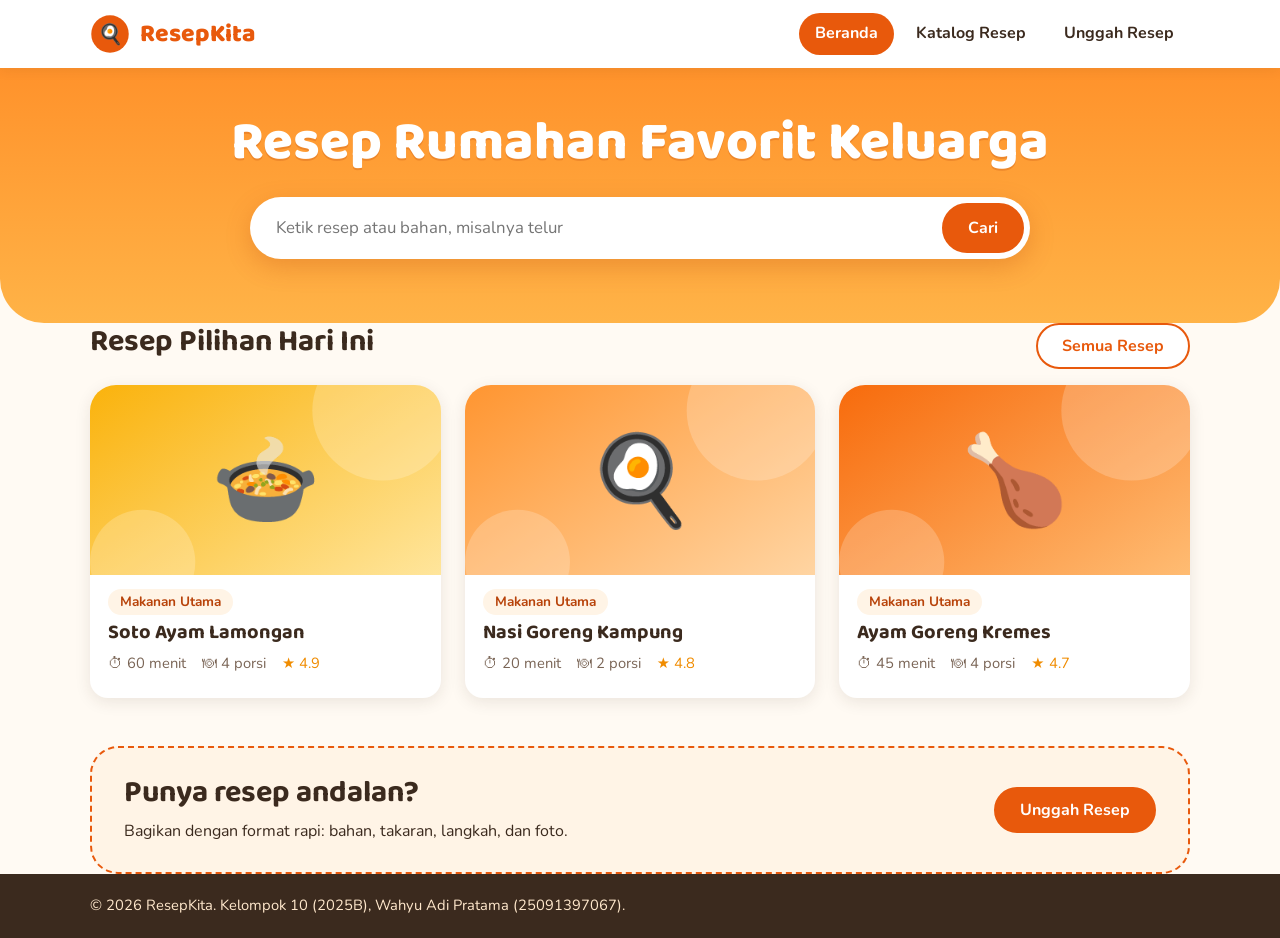
<file: index.html>
<!DOCTYPE html>
<html lang="id">
<head>
<meta charset="utf-8">
<meta name="viewport" content="width=device-width, initial-scale=1">
<title>ResepKita - Temukan dan Bagikan Resep</title>
<link rel="icon" href="images/logo.svg">
<link rel="preconnect" href="https://fonts.googleapis.com">
<link href="https://fonts.googleapis.com/css2?family=Baloo+2:wght@600;800&family=Nunito:wght@400;700&display=swap" rel="stylesheet">
<link rel="stylesheet" href="css/style.css">
</head>
<body>
<header class="top">
  <div class="wrap bar">
    <a href="#beranda" class="brand"><img src="images/logo.svg" alt="" width="40" height="40">ResepKita</a>
    <button id="burger" aria-label="Buka menu" aria-expanded="false">☰</button>
    <nav id="menu">
      <a href="#beranda">Beranda</a>
      <a href="#katalog">Katalog Resep</a>
      <a href="#unggah">Unggah Resep</a>
    </nav>
  </div>
</header>

<section class="hero">
  <div class="wrap">
    <h1 id="judul">Resep Rumahan Favorit Keluarga</h1>
    <form id="cariHero" class="search" role="search">
      <input id="q" type="search" placeholder="Ketik resep atau bahan, misalnya telur" aria-label="Cari resep atau bahan">
      <button class="btn" type="submit">Cari</button>
    </form>
  </div>
</section>

<main class="wrap">
  <div id="home" hidden>
    <section>
      <div class="shead"><h2>Resep Pilihan Hari Ini</h2><a class="btn ghost" href="#katalog">Semua Resep</a></div>
      <div id="feat" class="grid"></div>
    </section>
    <section class="cta">
      <div><h2>Punya resep andalan?</h2><p>Bagikan dengan format rapi: bahan, takaran, langkah, dan foto.</p></div>
      <a class="btn" href="#unggah">Unggah Resep</a>
    </section>
  </div>
  <div id="konten" hidden></div>
</main>

<footer><div class="wrap">© 2026 ResepKita. Kelompok 10 (2025B), Wahyu Adi Pratama (25091397067).</div></footer>

<div id="modal" role="dialog" aria-modal="true" aria-label="Detail resep">
  <div class="panel"><button class="x" aria-label="Tutup">×</button><div id="mbody"></div></div>
</div>

<script src="https://cdnjs.cloudflare.com/ajax/libs/jquery/3.7.1/jquery.min.js"></script>
<script src="js/config.js"></script>
<script src="js/utils.js"></script>
<script src="js/storage.js"></script>
<script src="js/recipe-modal.js"></script>
<script src="js/catalog.js"></script>
<script src="js/upload-form.js"></script>
<script src="js/main.js"></script>
</body>
</html>
</file>
<file: css/style.css>
/* =========================================
   Variabel Global (Warna dan Tema)
   ========================================= */
:root {
  --or: #E8590C;
  --ord: #B8430A;
  --cr: #FFF4E6;
  --line: #F3D9B8;
  --ink: #3B2A1E;
  --mut: #7A6556;
  --err: #C92A2A;
  --ok: #2B8A3E;
}

/* =========================================
   Reset Dasar & Tipografi
   ========================================= */
* {
  box-sizing: border-box;
}

body {
  margin: 0;
  font: 16px/1.6 Nunito, system-ui, sans-serif;
  color: var(--ink);
  background: #FFFAF3;
}

h1, h2, h3 {
  font-family: 'Baloo 2', Nunito, sans-serif;
  line-height: 1.15;
  margin: 0 0 0.5rem;
}

img {
  max-width: 100%;
  display: block;
}

[hidden] {
  display: none !important;
}

a {
  color: inherit;
}

.wrap {
  max-width: 1140px;
  margin: 0 auto;
  padding: 0 20px;
}

.muted {
  color: var(--mut);
}

:focus-visible {
  outline: 3px solid #1C7ED6;
  outline-offset: 2px;
}

/* =========================================
   Bagian Header (Navigasi Atas)
   ========================================= */
.top {
  background: #fff;
  position: sticky;
  top: 0;
  z-index: 20;
  box-shadow: 0 2px 12px #3b2a1e14;
}

.bar {
  display: flex;
  align-items: center;
  justify-content: space-between;
  min-height: 68px;
}

.brand {
  display: flex;
  gap: 10px;
  align-items: center;
  font: 800 1.55rem 'Baloo 2', sans-serif;
  color: var(--or);
  text-decoration: none;
}

#menu {
  display: flex;
  gap: 6px;
}

#menu a {
  padding: 8px 16px;
  border-radius: 99px;
  text-decoration: none;
  font-weight: 700;
}

#menu a:hover,
#menu a.on {
  background: var(--or);
  color: #fff;
}

#burger {
  display: none;
  background: none;
  border: 0;
  font-size: 1.8rem;
  color: var(--or);
  cursor: pointer;
}

/* =========================================
   Bagian Hero (Spanduk Utama & Pencarian)
   ========================================= */
.hero {
  background: linear-gradient(180deg, #FF922B, #FFB347);
  color: #fff;
  padding: 44px 0 64px;
  border-radius: 0 0 44px 44px;
  transition: padding 0.25s;
}

.hero.mini {
  padding: 24px 0 36px;
}

.hero h1 {
  text-align: center;
  font-size: clamp(2rem, 6vw, 3.4rem);
  font-weight: 800;
  text-shadow: 0 2px 0 #b8430a40;
}

.search {
  display: flex;
  gap: 6px;
  background: #fff;
  border-radius: 99px;
  padding: 6px;
  max-width: 780px;
  margin: 22px auto 0;
  box-shadow: 0 8px 24px #b8430a40;
}

.search input {
  flex: 1;
  min-width: 0;
  border: 0;
  outline: 0;
  padding: 12px 20px;
  font: inherit;
  font-size: 1.05rem;
  background: none;
  color: var(--ink);
}

.search:focus-within {
  outline: 3px solid #1C7ED6;
}

/* =========================================
   Tombol Interaktif (Buttons)
   ========================================= */
.btn {
  display: inline-block;
  background: var(--or);
  color: #fff;
  border: 2px solid var(--or);
  padding: 10px 24px;
  border-radius: 99px;
  font: 700 1rem Nunito, sans-serif;
  text-decoration: none;
  cursor: pointer;
}

.btn:hover {
  background: var(--ord);
  border-color: var(--ord);
}

.btn.ghost {
  background: #fff;
  color: var(--or);
}

.btn.ghost:hover {
  background: var(--cr);
}

.btn.sm {
  padding: 6px 16px;
  font-size: 0.9rem;
}

.btn:disabled {
  opacity: 0.6;
  cursor: wait;
}

/* =========================================
   Konten Utama & Kartu Resep
   ========================================= */
main {
  padding-top: 36px;
  padding-bottom: 56px;
  min-height: 50vh;
}

.shead {
  display: flex;
  justify-content: space-between;
  align-items: center;
  gap: 12px;
  margin-bottom: 16px;
  flex-wrap: wrap;
}

.shead h2,
main h2 {
  font-size: 1.9rem;
}

.grid {
  display: grid;
  grid-template-columns: repeat(auto-fill, minmax(260px, 1fr));
  gap: 24px;
}

.card {
  background: #fff;
  border-radius: 26px 26px 18px 18px;
  overflow: hidden;
  box-shadow: 0 4px 16px #3b2a1e1a;
  cursor: pointer;
}

.card:hover {
  box-shadow: 0 8px 24px #3b2a1e33;
}

.card img {
  width: 100%;
  height: 190px;
  object-fit: cover;
}

.cb {
  padding: 14px 18px 18px;
}

.cb h3 {
  font-size: 1.25rem;
}

.tag {
  display: inline-block;
  background: var(--cr);
  color: var(--ord);
  font-weight: 700;
  font-size: 0.85rem;
  padding: 2px 12px;
  border-radius: 99px;
  margin-bottom: 6px;
}

.meta {
  display: flex;
  flex-wrap: wrap;
  gap: 4px 16px;
  color: var(--mut);
  font-size: 0.92rem;
  margin: 4px 0;
}

.star {
  color: #F08C00;
}

.cta {
  display: flex;
  justify-content: space-between;
  align-items: center;
  gap: 20px;
  flex-wrap: wrap;
  background: var(--cr);
  border: 2px dashed var(--or);
  border-radius: 28px;
  padding: 28px 32px;
  margin-top: 48px;
}

.cta p {
  margin: 0;
}

/* =========================================
   Katalog (Filter & Kategori)
   ========================================= */
.filters {
  display: flex;
  flex-wrap: wrap;
  gap: 14px 20px;
  align-items: flex-end;
  margin: 12px 0;
}

.chips {
  display: flex;
  flex-wrap: wrap;
  gap: 8px;
  width: 100%;
}

.chip {
  background: #fff;
  border: 2px solid var(--line);
  color: var(--ink);
  padding: 6px 18px;
  border-radius: 99px;
  font: 700 0.95rem Nunito, sans-serif;
  cursor: pointer;
}

.chip:hover {
  border-color: var(--or);
}

.chip.on {
  background: var(--or);
  border-color: var(--or);
  color: #fff;
}

.filters label {
  display: flex;
  flex-direction: column;
  font-weight: 700;
  font-size: 0.9rem;
  gap: 4px;
}

select,
input,
textarea {
  font: inherit;
  color: var(--ink);
}

.filters select {
  padding: 8px 12px;
  border: 2px solid var(--line);
  border-radius: 12px;
  background: #fff;
}

.load {
  text-align: center;
  padding: 40px 0;
  color: var(--mut);
}

/* =========================================
   Modal (Jendela Detail Resep)
   ========================================= */
#modal {
  position: fixed;
  inset: 0;
  background: #3b2a1e99;
  display: none;
  align-items: center;
  justify-content: center;
  padding: 16px;
  z-index: 50;
}

#modal.on {
  display: flex;
}

.panel {
  background: #fff;
  border-radius: 28px;
  max-width: 720px;
  width: 100%;
  max-height: 92vh;
  overflow: auto;
  padding: 24px;
  position: relative;
}

.x {
  position: absolute;
  right: 14px;
  top: 10px;
  background: #fff;
  border: 0;
  font-size: 2rem;
  line-height: 1;
  cursor: pointer;
  color: var(--or);
  z-index: 1;
}

.mimg {
  width: 100%;
  height: 240px;
  object-fit: cover;
  border-radius: 18px;
  margin-bottom: 12px;
}

.panel h3 {
  margin-top: 20px;
  display: flex;
  justify-content: space-between;
  align-items: center;
  flex-wrap: wrap;
  gap: 8px;
}

.calc {
  font: 700 1rem Nunito, sans-serif;
  display: inline-flex;
  align-items: center;
  gap: 10px;
}

.pm {
  width: 34px;
  height: 34px;
  border-radius: 50%;
  border: 2px solid var(--or);
  background: #fff;
  color: var(--or);
  font-size: 1.2rem;
  font-weight: 700;
  cursor: pointer;
}

.pm:hover {
  background: var(--or);
  color: #fff;
}

.panel ul {
  padding-left: 20px;
}

.panel li {
  margin-bottom: 4px;
}

/* =========================================
   Formulir (Unggah Resep)
   ========================================= */
.formbox {
  max-width: 760px;
  margin: 0 auto;
  background: #fff;
  border-radius: 28px;
  padding: 28px;
  box-shadow: 0 4px 16px #3b2a1e1a;
}

.fg {
  margin-bottom: 16px;
}

.fg label {
  display: block;
  font-weight: 700;
  margin-bottom: 4px;
}

.fg input:not([type="file"]),
.fg select,
.fg textarea {
  width: 100%;
  padding: 10px 14px;
  border: 2px solid var(--line);
  border-radius: 14px;
  background: #fff;
}

.fg input:focus,
.fg select:focus,
.fg textarea:focus {
  outline: 3px solid #1C7ED655;
  border-color: #1C7ED6;
}

.fg .invalid {
  border-color: var(--err) !important;
}

.err {
  display: block;
  color: var(--err);
  font-size: 0.88rem;
  min-height: 1.1em;
}

.two {
  display: grid;
  grid-template-columns: 1fr 1fr;
  gap: 0 18px;
}

.row {
  display: flex;
  gap: 8px;
  margin-bottom: 8px;
}

.row input,
.row textarea {
  flex: 1;
  min-width: 0;
}

.del {
  width: 40px;
  border: 2px solid var(--line);
  background: #fff;
  border-radius: 12px;
  font-size: 1.3rem;
  cursor: pointer;
  color: var(--err);
}

.prev {
  max-height: 160px;
  border-radius: 14px;
  margin-top: 8px;
}

.note {
  padding: 12px 16px;
  border-radius: 14px;
  font-weight: 700;
}

.note.ok {
  background: #EBFBEE;
  color: var(--ok);
}

.note.bad {
  background: #FFF5F5;
  color: var(--err);
}

footer {
  background: var(--ink);
  color: #FFE8CC;
  padding: 20px 0;
  font-size: 0.92rem;
}

/* =========================================
   Media Queries (Desain Responsif)
   ========================================= */
@media (max-width: 720px) {
  #burger {
    display: block;
  }
  
  #menu {
    display: none;
    position: absolute;
    top: 68px;
    left: 0;
    right: 0;
    background: #fff;
    flex-direction: column;
    padding: 10px 20px 16px;
    box-shadow: 0 8px 12px #3b2a1e1a;
  }
  
  #menu.open {
    display: flex;
  }
  
  .two {
    grid-template-columns: 1fr;
  }
  
  .hero {
    padding: 32px 0 48px;
  }
  
  .cta {
    padding: 22px;
  }
  
  .formbox {
    padding: 20px;
  }
  
  .panel {
    padding: 18px;
  }
}

@media (prefers-reduced-motion: reduce) {
  * {
    transition: none !important;
  }
}
</file>
